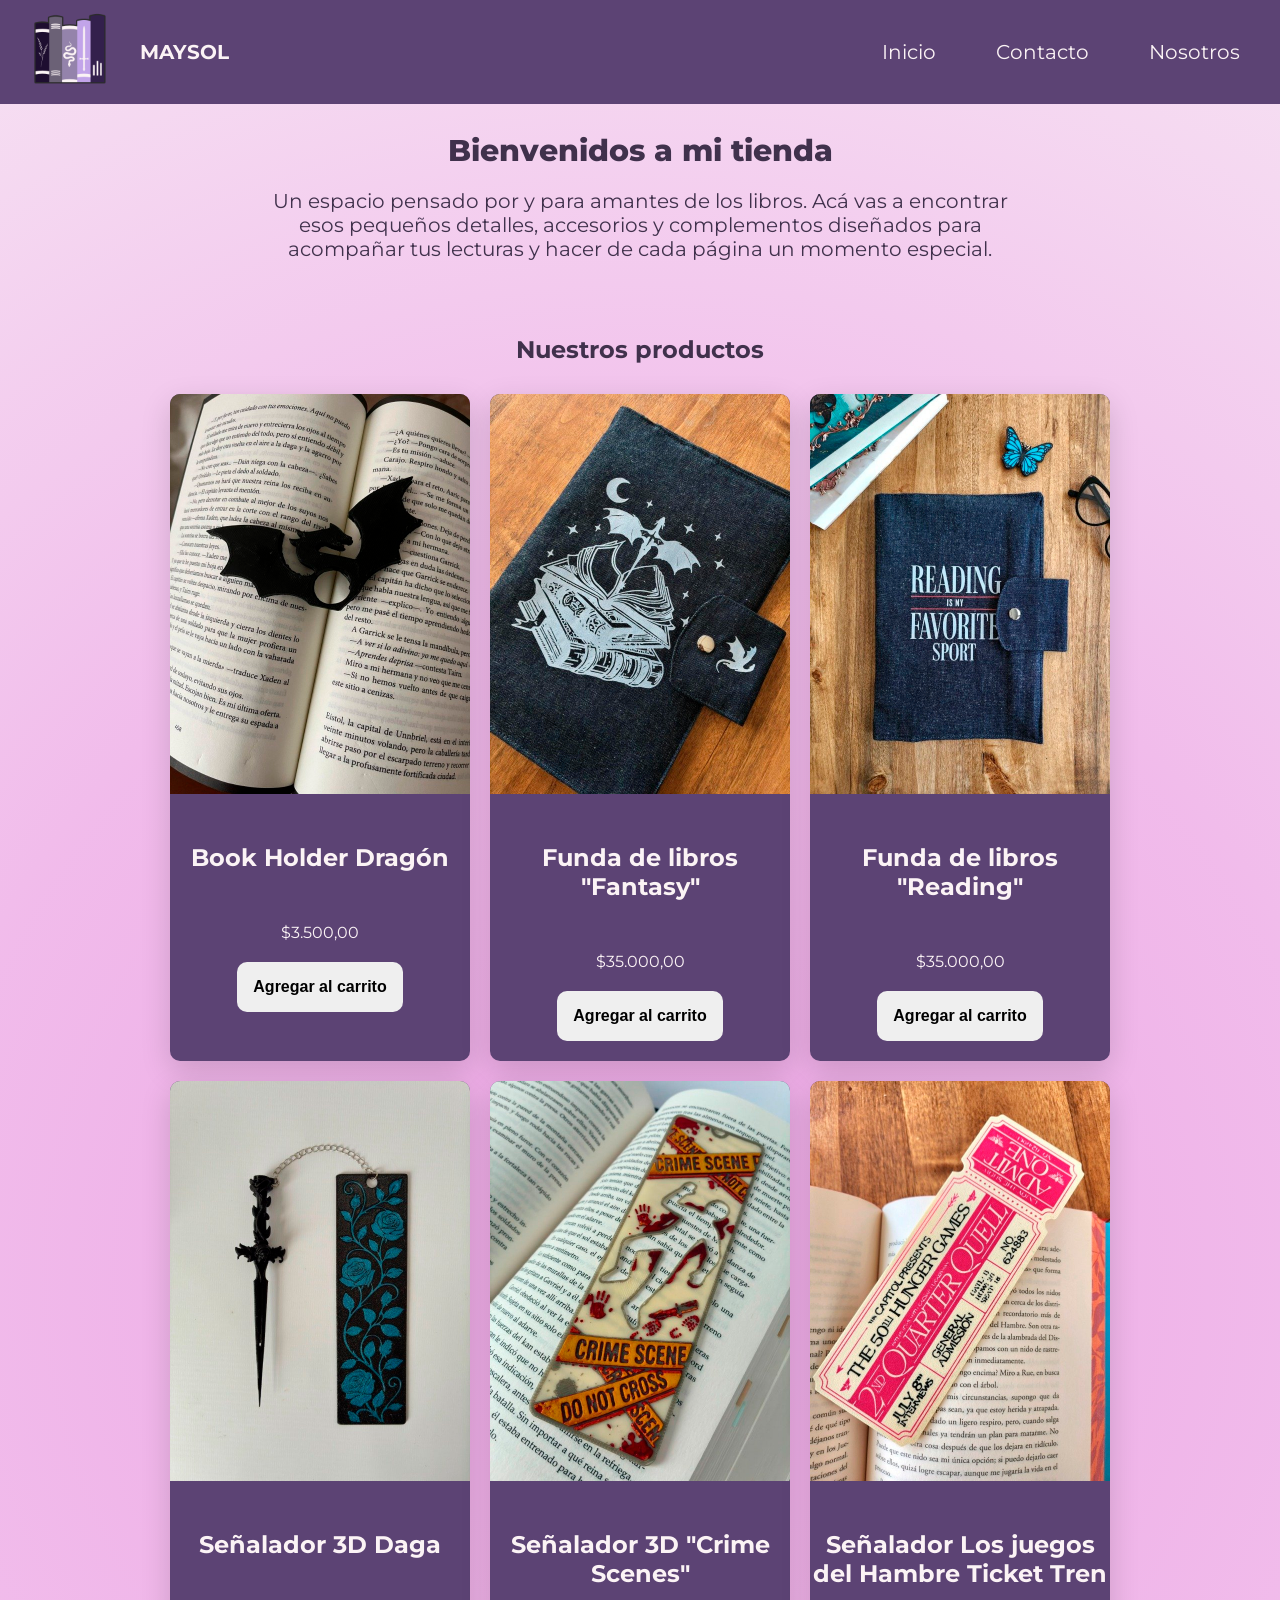
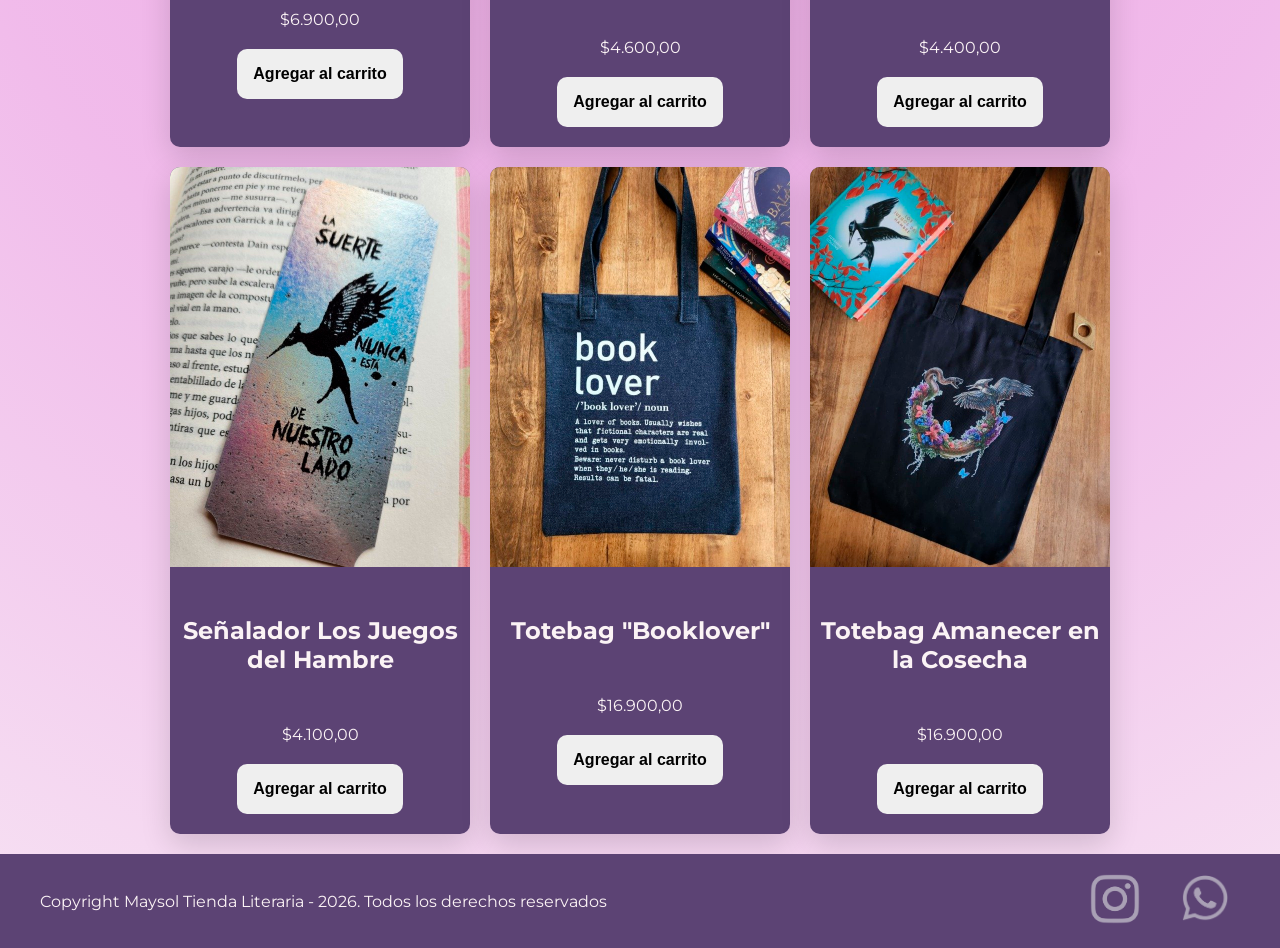
<file: index.html>
<!DOCTYPE html>
<html lang="es">

<head>
    <meta charset="UTF-8">
    <meta name="viewport" content="width=device-width, initial-scale=1.0">
    <link rel="stylesheet" href="./assets/fonts/fonts.css">
    <link rel="stylesheet" href="./css/styles.css">
    <link rel="shortcut icon" href="./assets/img/logo-libros.png" type="image/x-icon">
    <title>Maysol Tienda Literaria | Inicio</title>
</head>

<body>
    <header>
        <div class="div-logo">
            <a href="./index.html"><img src="./assets/img/logo-libros.png" alt="Logo Maysol"></a>
            <a class="logo" href="./index.html">MAYSOL</a>
        </div>

        <nav class="nav-bar">
            <ul>
                <li><a href="./index.html">Inicio</a></li>
                <li><a href="./pages/contacto.html">Contacto</a></li>
                <li><a href="./pages/nosotros.html">Nosotros</a></li>
            </ul>
        </nav>
    </header>
    <main>
        <section class="inicio">
            <h1 class="text-dark">Bienvenidos a mi tienda</h1>
            <p class="text-dark">
                Un espacio pensado por y para amantes de los libros. Acá vas a encontrar esos pequeños detalles, accesorios y complementos diseñados para acompañar tus lecturas y hacer de cada página un momento especial.
            </p>
        </section>

        <section>
            <h2 class="text-dark">Nuestros productos</h2>

            <div class="contenedor-cards">
                <article class="cards bg-primary">
                    <img src="./assets/img/bookholder.png" alt="Book Holder con forma de dragón">
                    <h2>Book Holder Dragón</h2>
                    <p>$3.500,00</p>
                    <button class="btn">Agregar al carrito</button>
                </article>

                <article class="cards bg-primary">
                    <img src="./assets/img/funda-fantasy.png" alt="Funda para libro estilo 'Fantasy'">
                    <h2>Funda de libros "Fantasy"</h2>
                    <p>$35.000,00</p>
                    <button class="btn">Agregar al carrito</button>
                </article>

                <article class="cards bg-primary">
                    <img src="./assets/img/funda-reading.png" alt="Funda para libro 'Reading is my favorite sport'">
                    <h2>Funda de libros "Reading"</h2>
                    <p>$35.000,00</p>
                    <button class="btn">Agregar al carrito</button>
                </article>

                <article class="cards bg-primary">
                    <img src="./assets/img/senalador-3d-daga.png" alt="Señalador realizado en 3D con forma de daga">
                    <h2>Señalador 3D Daga</h2>
                    <p>$6.900,00</p>
                    <button class="btn">Agregar al carrito</button>
                </article>

                <article class="cards bg-primary">
                    <img src="./assets/img/senalador-crimescene.png" alt="Señalador Crime Scene">
                    <h2>Señalador 3D "Crime Scenes"</h2>
                    <p>$4.600,00</p>
                    <button class="btn">Agregar al carrito</button>
                </article>

                <article class="cards bg-primary">
                    <img src="./assets/img/senalador-hungergames1.png" alt="Señalador Los juegos del Hambre Ticket Tren">
                    <h2>Señalador Los juegos del Hambre Ticket Tren</h2>
                    <p>$4.400,00</p>
                    <button class="btn">Agregar al carrito</button>
                </article>

                <article class="cards bg-primary">
                    <img src="./assets/img/senalador-hungergames2.png" alt="Señalador Los Juegos del Hambre ">
                    <h2>Señalador Los Juegos del Hambre</h2>
                    <p>$4.100,00</p>
                    <button class="btn">Agregar al carrito</button>
                </article>

                <article class="cards bg-primary">
                    <img src="./assets/img/totebag-booklover.png" alt="">
                    <h2>Totebag "Booklover"</h2>
                    <p>$16.900,00</p>
                    <button class="btn">Agregar al carrito</button>
                </article>

                <article class="cards bg-primary">
                    <img src="./assets/img/totebag-hungergames.png" alt="">
                    <h2>Totebag Amanecer en la Cosecha</h2>
                    <p>$16.900,00</p>
                    <button class="btn">Agregar al carrito</button>
                </article>
            </div>
        </section>
    </main>
    <footer>
        <p>Copyright Maysol Tienda Literaria - 2026. Todos los derechos reservados</p>
        <nav>
            <ul class="footer-list">
                <li><img src="./assets/img/instagram-logo.PNG" alt=""></li>
                <li><img src="./assets/img/whatsapp-logo.PNG" alt=""></li>
            </ul>
        </nav>

    </footer>
</body>

</html>
</file>
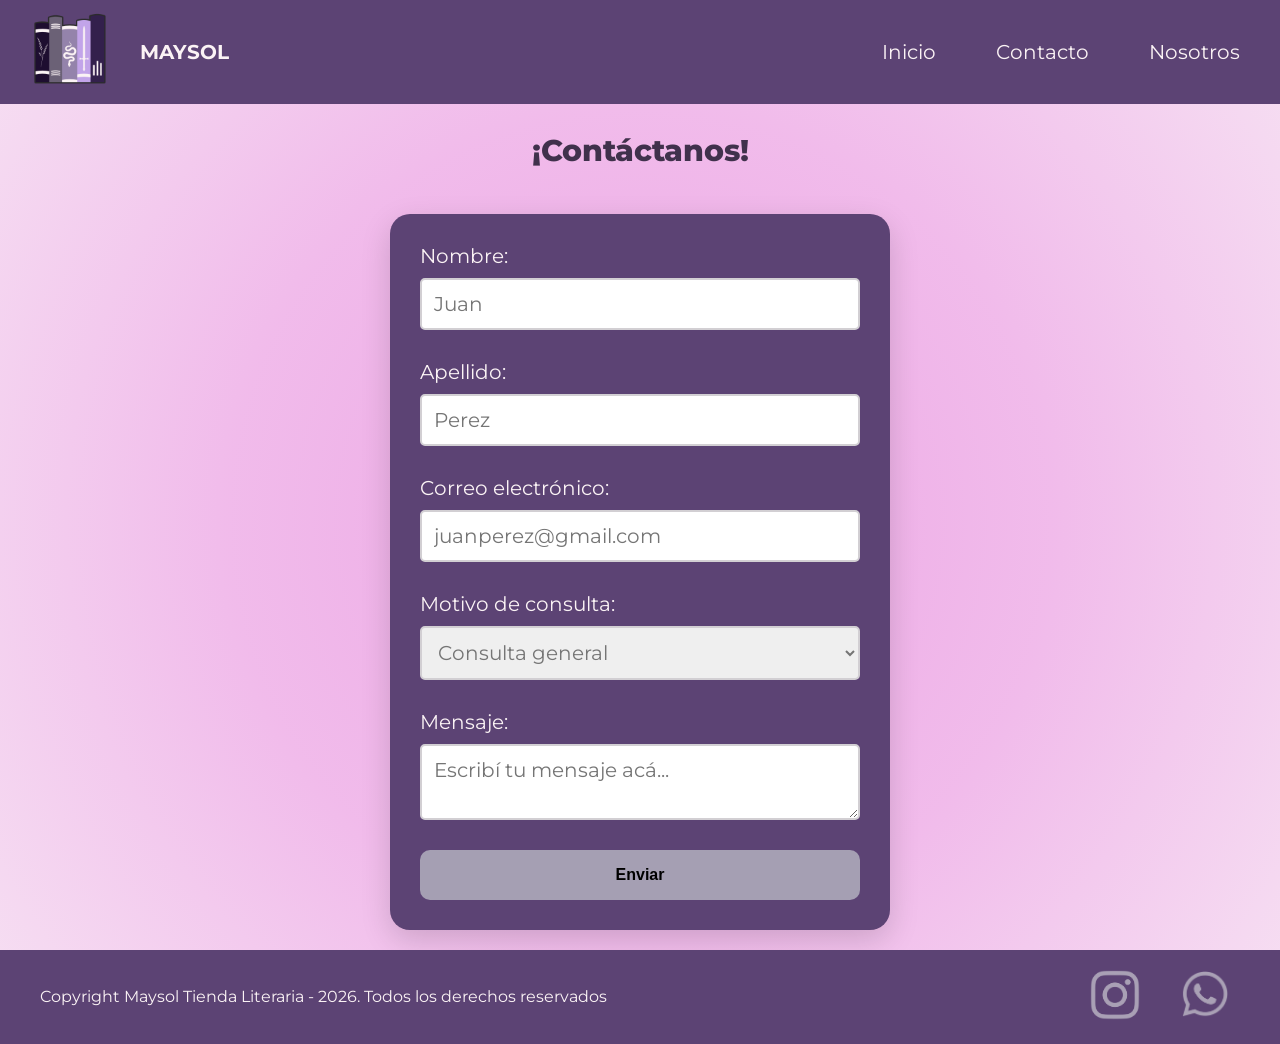
<file: pages/contacto.html>
<!DOCTYPE html>
<html lang="es">
<head>
    <meta charset="UTF-8">
    <meta name="viewport" content="width=device-width, initial-scale=1.0">
    <link rel="stylesheet" href="../assets/fonts/fonts.css">
    <link rel="stylesheet" href="../css/styles.css">
    <link rel="shortcut icon" href="../assets/img/logo-libros.png" type="image/x-icon">
    <title>Maysol Tienda Literaria | Contacto</title>
</head>
<body>
    <header>
        <div class="div-logo">
            <a href="../index.html"><img src="../assets/img/logo-libros.png" alt=""></a>
            <a class="logo" href="../index.html">MAYSOL</a>
        </div>

        <nav class="nav-bar">
            <ul>
                <li><a href="../index.html">Inicio</a></li>
                <li><a href="./contacto.html">Contacto</a></li>
                <li><a href="./nosotros.html">Nosotros</a></li>
            </ul>
        </nav>
    </header>
    <main>
        <section class="inicio">
            <h1 class="text-dark">¡Contáctanos!</h1>
        </section>

        <section class="contacto">
            <form class="form-contacto bg-primary" action="" method="POST">
                <div class="grupo-form">
                    <label for="nombre">Nombre:</label>
                    <input type="text" placeholder="Juan">
                </div>

                <div class="grupo-form">
                    <label for="apellido">Apellido:</label>
                    <input type="text" placeholder="Perez">
                </div>

                <div class="grupo-form">
                    <label for="email">Correo electrónico:</label>
                    <input type="email" placeholder="juanperez@gmail.com">
                </div>
                
                <div class="grupo-form">
                    <label for="asunto">Motivo de consulta:</label>
                    <select id="asunto" name="asunto">
                        <option value="consulta">Consulta general</option>
                        <option value="pedido">Estado de mi pedido</option>
                        <option value="sugerencia">Sugerencia</option>
                    </select>
                </div>

                <div class="grupo-form">
                    <label for="mensaje">Mensaje:</label>
                    <textarea name="mensaje" placeholder="Escribí tu mensaje acá..."></textarea>
                </div>

                <button class="btn bg-secondary" type="submit">Enviar</button>
            </form>
        </section>
        
    </main>
    <footer>
        <p>Copyright Maysol Tienda Literaria - 2026. Todos los derechos reservados</p>
        <nav>
            <ul class="footer-list">
                <li><img src="../assets/img/instagram-logo.PNG" alt=""></li>
                <li><img src="../assets/img/whatsapp-logo.PNG" alt=""></li>
            </ul>
        </nav>

    </footer>
</body>
</html>
</file>
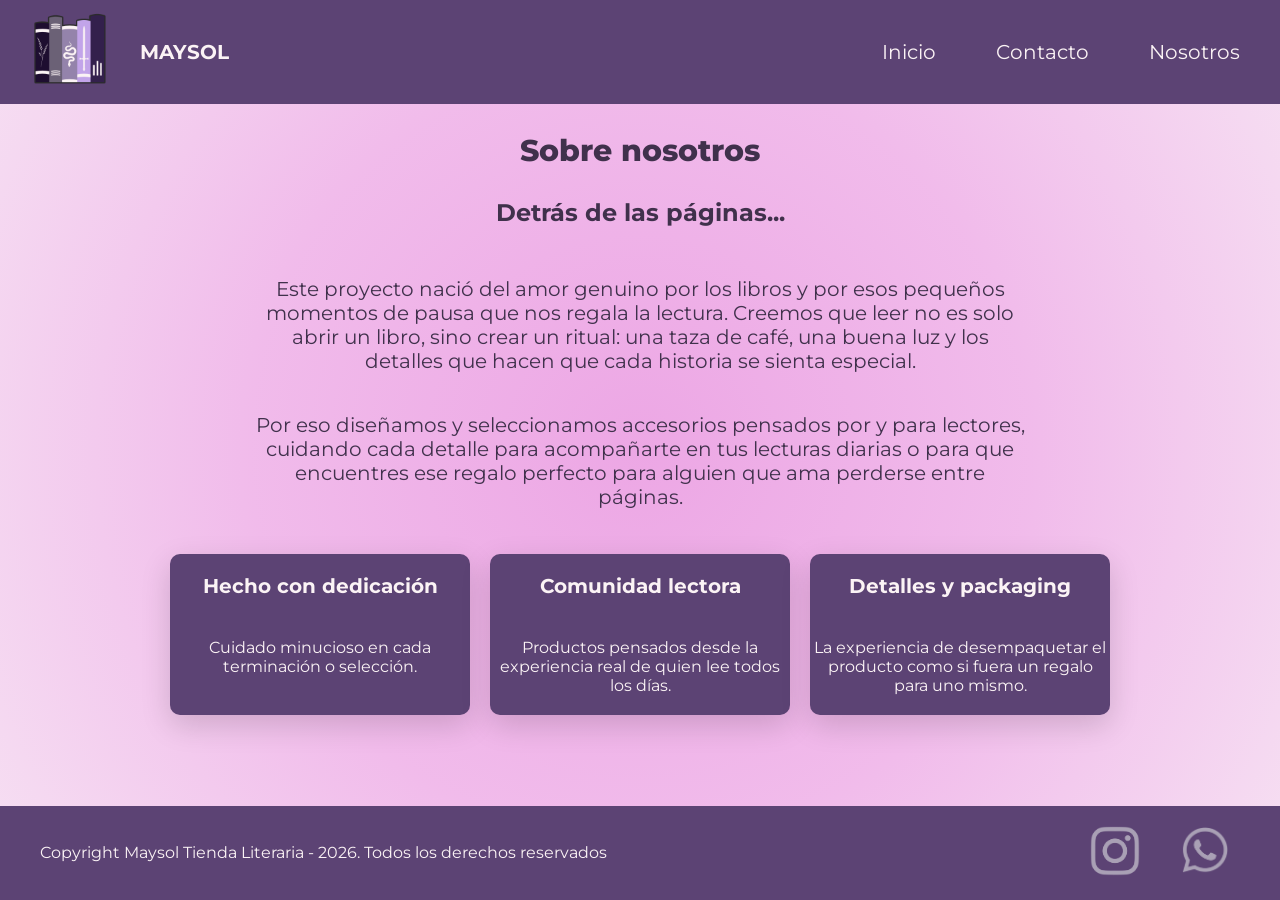
<file: pages/nosotros.html>
<!DOCTYPE html>
<html lang="es">
<head>
    <meta charset="UTF-8">
    <meta name="viewport" content="width=device-width, initial-scale=1.0">
    <link rel="stylesheet" href="../assets/fonts/fonts.css">
    <link rel="stylesheet" href="../css/styles.css">
    <link rel="shortcut icon" href="../assets/img/logo-libros.png" type="image/x-icon">
    <title>Maysol Tienda Literaria | Nosotros</title>
</head>
<body>
    <header>
        <div class="div-logo">
            <a href="../index.html"><img src="../assets/img/logo-libros.png" alt=""></a>
            <a class="logo" href="../index.html">MAYSOL</a>
        </div>

        <nav class="nav-bar">
            <ul>
                <li><a href="../index.html">Inicio</a></li>
                <li><a href="./contacto.html">Contacto</a></li>
                <li><a href="./nosotros.html">Nosotros</a></li>
            </ul>
        </nav>
    </header>
    <main>
        <section class="inicio">
            <h1 class="text-dark">Sobre nosotros</h1>
            <h2 class="text-dark">Detrás de las páginas...</h2>
            <p class="text-dark">
                Este proyecto nació del amor genuino por los libros y por esos pequeños momentos de pausa que nos regala la lectura. Creemos que leer no es solo abrir un libro, sino crear un ritual: una taza de café, una buena luz y los detalles que hacen que cada historia se sienta especial.
            </p>
            <p class="text-dark">
                Por eso diseñamos y seleccionamos accesorios pensados por y para lectores, cuidando cada detalle para acompañarte en tus lecturas diarias o para que encuentres ese regalo perfecto para alguien que ama perderse entre páginas.
            </p>
        </section>

        <section class="contenedor-cards">
            <article class="cards bg-primary">
                <h3>Hecho con dedicación</h3>
                <p>Cuidado minucioso en cada terminación o selección.</p>
            </article>

            <article class="cards bg-primary">
                <h3>Comunidad lectora</h3>
                <p>Productos pensados desde la experiencia real de quien lee todos los días.</p>
            </article>

            <article class="cards bg-primary">
                <h3>Detalles y packaging</h3>
                <p>La experiencia de desempaquetar el producto como si fuera un regalo para uno mismo.</p>
            </article>
        </section>
        
    </main>
    <footer>
        <p>Copyright Maysol Tienda Literaria - 2026. Todos los derechos reservados</p>
        <nav>
            <ul class="footer-list">
                <li><img src="../assets/img/instagram-logo.PNG" alt=""></li>
                <li><img src="../assets/img/whatsapp-logo.PNG" alt=""></li>
            </ul>
        </nav>

    </footer>
</body>
</html>
</file>
<file: assets/fonts/fonts.css>
/*-----------------*/
/*----MONTSERRAT---*/
/*-----------------*/

/*----BOLD----*/

@font-face {
    font-family: Montserrat;
    src: url(Montserrat/Montserrat-Thin.ttf) format("truetype");
    font-weight: 100;
}

@font-face {
    font-family: Montserrat;
    src: url(Montserrat/Montserrat-ExtraLight.ttf) format("truetype");
    font-weight: 200;
}

@font-face {
    font-family: Montserrat;
    src: url(Montserrat/Montserrat-Light.ttf) format("truetype");
    font-weight: 300;
}

@font-face {
    font-family: Montserrat;
    src: url(Montserrat/Montserrat-Regular.ttf) format("truetype");
    font-weight: 400;
}

@font-face {
    font-family: Montserrat;
    src: url(Montserrat/Montserrat-Medium.ttf) format("truetype");
    font-weight: 500;
}

@font-face {
    font-family: Montserrat;
    src: url(Montserrat/Montserrat-SemiBold.ttf) format("truetype");
    font-weight: 600;
}

@font-face {
    font-family: Montserrat;
    src: url(Montserrat/Montserrat-Bold.ttf) format("truetype");
    font-weight: 700;
}

@font-face {
    font-family: Montserrat;
    src: url(Montserrat/Montserrat-ExtraBold.ttf) format("truetype");
    font-weight: 800;
}

@font-face {
    font-family: Montserrat;
    src: url(Montserrat/Montserrat-Black.ttf) format("truetype");
    font-weight: 900;
}

/*----ITALIC----*/

@font-face {
    font-family: Montserrat;
    src: url(Montserrat/Montserrat-ThinItalic.ttf) format("truetype");
    font-style: italic;
    font-weight: 100;
}

@font-face {
    font-family: Montserrat;
    src: url(Montserrat/Montserrat-ExtraLightItalic.ttf) format("truetype");
    font-style: italic;
    font-weight: 200;
}

@font-face {
    font-family: Montserrat;
    src: url(Montserrat/Montserrat-LightItalic.ttf) format("truetype");
    font-style: italic;
    font-weight: 300;
}

@font-face {
    font-family: Montserrat;
    src: url(Montserrat/Montserrat-Italic.ttf) format("truetype");
    font-style: italic;
    font-weight: 400;
}

@font-face {
    font-family: Montserrat;
    src: url(Montserrat/Montserrat-MediumItalic.ttf) format("truetype");
    font-style: italic;
    font-weight: 500;
}

@font-face {
    font-family: Montserrat;
    src: url(Montserrat/Montserrat-SemiBoldItalic.ttf) format("truetype");
    font-style: italic;
    font-weight: 600;
}

@font-face {
    font-family: Montserrat;
    src: url(Montserrat/Montserrat-BoldItalic.ttf) format("truetype");
    font-style: italic;
    font-weight: 700;
}

@font-face {
    font-family: Montserrat;
    src: url(Montserrat/Montserrat-ExtraBoldItalic.ttf) format("truetype");
    font-style: italic;
    font-weight: 800;
}

@font-face {
    font-family: Montserrat;
    src: url(Montserrat/Montserrat-BlackItalic.ttf) format("truetype");
    font-style: italic;
    font-weight: 900;
}
</file>
<file: css/styles.css>
* {
    margin: 0;
    padding: 0;
    box-sizing: border-box;
}

/* 1 rem = 10px */
html{
    font-size: 62.5%;
}

body {
    font-family: 'Montserrat', sans-serif;
    font-size: 1.6rem;
    background: #e06cd3;
    background: radial-gradient(circle,rgba(224, 108, 211, 0.6) 0%, rgba(232, 144, 222, 0.61) 50%, rgba(240, 204, 234, 0.58) 100%);
    color: #FBF3F5;

    display: flex;
    flex-direction: column;
    min-height: 100vh;
}

main {
    width: 80%;
    margin: auto;
    padding-bottom: 2rem;

    flex: 1;

    display: flex;
    flex-direction: column;
    align-items: center;
}

h1 {
    font-size: 3rem;
    font-weight: 800;
    line-height: 1.15;
    margin-top: 3rem;
    text-align: center;
}

h2 {
    color: #FBF3F5;
    font-size: 2.4rem;
    font-weight: 700;
    line-height: 1.2;
    margin: 3rem 0;
    text-align: center;
}

.btn {
    border: none;
    font-size: 1.6rem;
    font-weight: bold;
    border-radius: 1rem;
    padding: 1.6rem;
}

header, footer {
    background-color: #5C4374;
    color: #FBF3F5;
    width: 100%;

    display: flex;
    justify-content: space-between;
    align-items: center;
}

footer {
    padding: 1rem 4rem;
}

.div-logo {
    margin-left: 2rem;
    font-weight: bold;
    display: flex;
    align-items: center;

    img{
        height: 100px;
        width: auto;
    }
}

.logo, 
.nav-bar a {
    text-decoration: none;
    font-size: 2rem;
    color: inherit;
    display: inline-block;
    padding: 2rem;
}
 .nav-bar {
    margin-right: 2rem;
 }

.nav-bar ul, 
.footer-list {
    list-style: none;
    display: flex;
    gap: 2rem;
}

.footer-list li {
    padding: 1rem;
}

.footer-list img {
    width: 5rem;
    padding: 0.5;
}


/* -------------------------------- */
/*              colores             */
/* -------------------------------- */
.bg-primary {
    background-color: #5C4374;
}

.bg-secondary {
    background-color: #A59FB3;
}

.text-light {
    color: #FBF3F5;
}

.text-dark {
    color: #40314c;
}

.text-secondary {
    color: #d8d1d3;
}

/* -------------------------------- */
/*               INCIO              */
/* -------------------------------- */

.inicio {
    display: flex;
    justify-content: center;
    align-items: center;
    flex-wrap: wrap;

    h2 {
        width: 100%;
        text-align: center;
    }

    p {
        width: 80%;
        text-align: center;
        font-size: 2rem;
        padding: 2rem;
    }

    margin-bottom: 2.5rem;
}

.contenedor-cards {
    display: flex;
    justify-content: center;
    gap: 2rem;

    flex-wrap: wrap;
}

.cards {
    width: 30rem;
    border-radius: 1rem;
    overflow: hidden;
    
    display: flex;
    flex-direction: column;
    align-items: center;
    gap: 2rem;
    padding-bottom: 2rem;

    img {
        width: 100%;
        /* height: 60rem; */
        object-fit: cover;
    }

    box-shadow: 0 10px 30px rgba(0, 0, 0, 0.15);

}

/* -------------------------------- */
/*             CONTACTO             */
/* -------------------------------- */

.contacto {
    width: 100%;
    display: flex;
    flex-direction: column;
    align-items: center;
}

.form-contacto {
    color: #FBF3F5;

    width: 100%;
    max-width: 50rem;

    font-size: 2rem;
    padding: 3rem;
    border-radius: 2rem;

    box-shadow: 0 10px 30px rgba(0, 0, 0, 0.15);

    display: flex;
    flex-direction: column;
    gap: 2rem;
    margin-top: 2rem;
}

.grupo-form {
    display: flex;
    flex-direction: column;
    gap: 1rem;
    margin-bottom: 1rem;
}

.grupo-form input, 
.grupo-form textarea,
.grupo-form select{
    width: 100%;
    padding: 1.2rem;

    border: 2px solid #d2cfd3;
    border-radius: 0.5rem;

    outline: none;

    font-family: 'Montserrat', sans-serif;
    font-size: 2rem;

}

.grupo-form select {
    color: #757575;
}

.grupo-form select option {
    font-size: 1.5rem;
    padding: 0.5rem;
}

/* -------------------------------- */
/*             NOSOTROS             */
/* -------------------------------- */

h3 {
    font-size: 2rem;
    font-weight: 700;
    line-height: 1.2;
    margin: 2rem 0;
    text-align: center;
}

.cards p {
    text-align: center;
}
</file>
